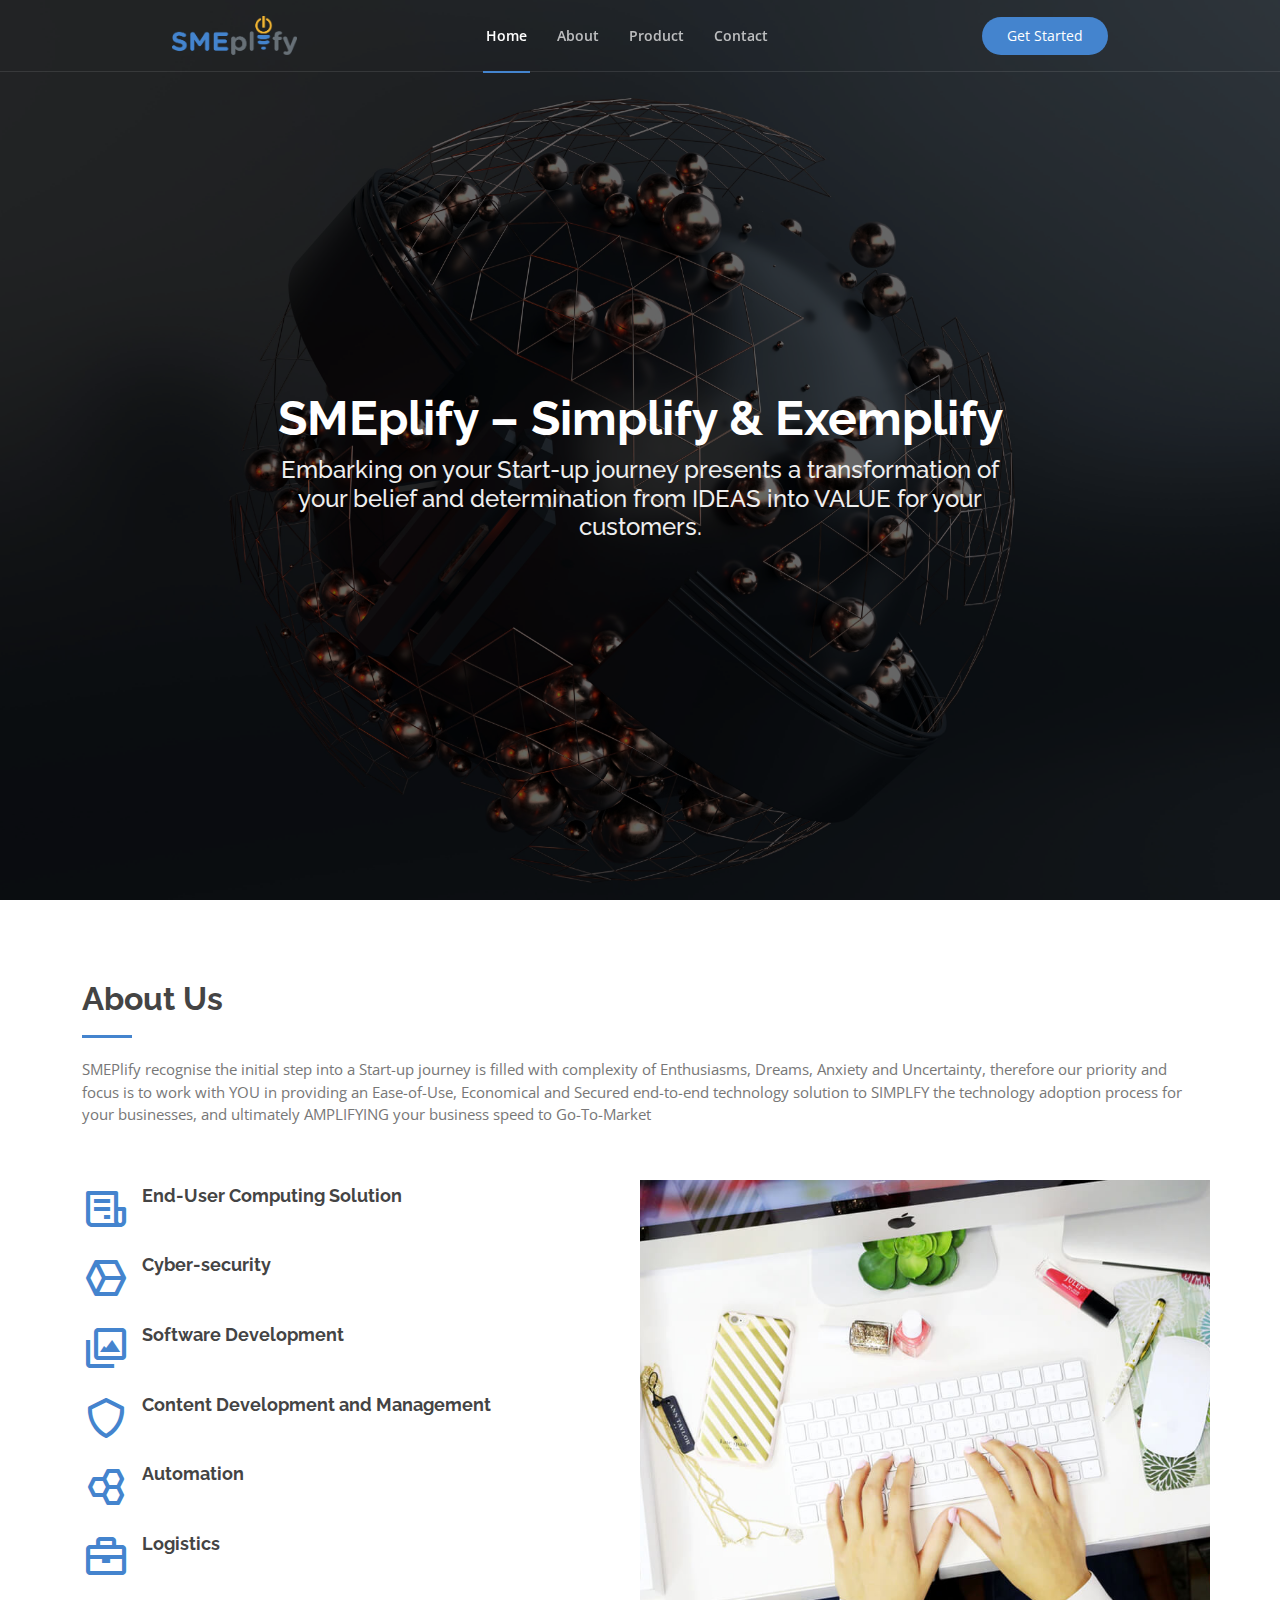
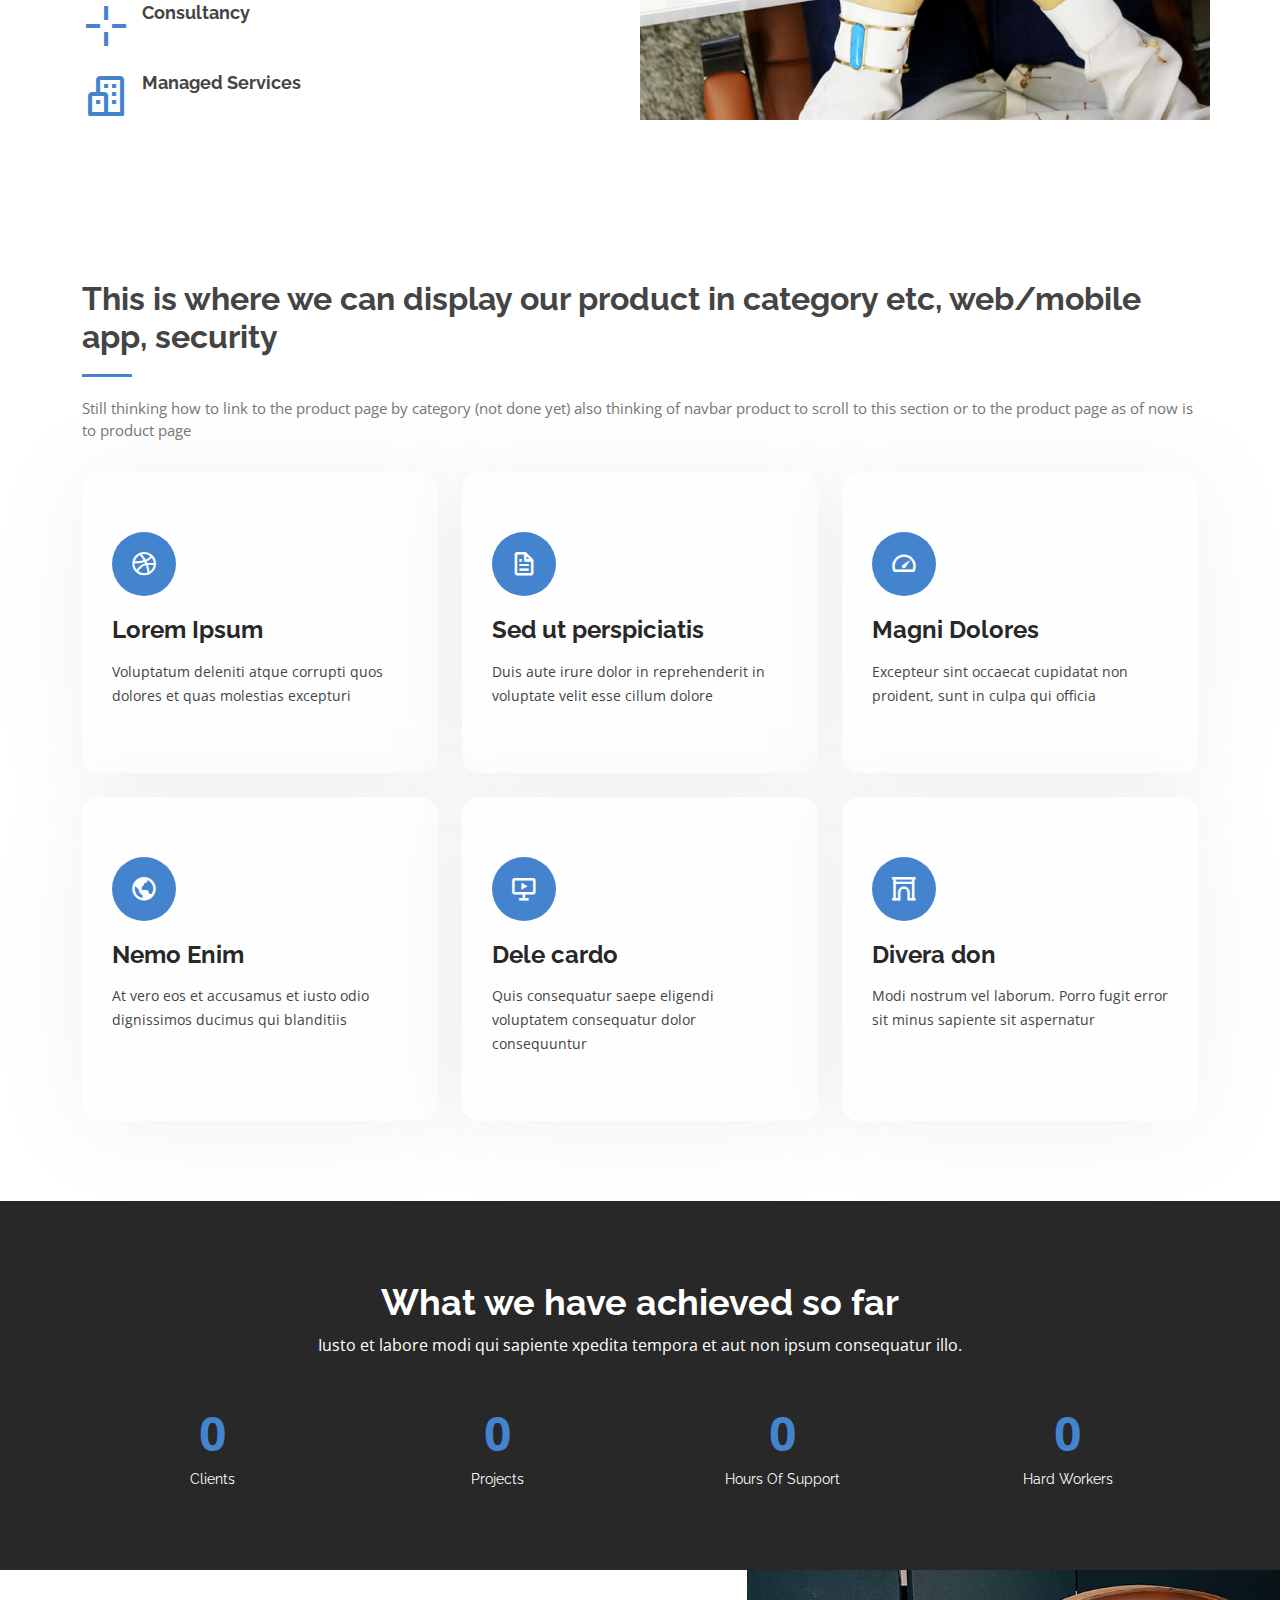
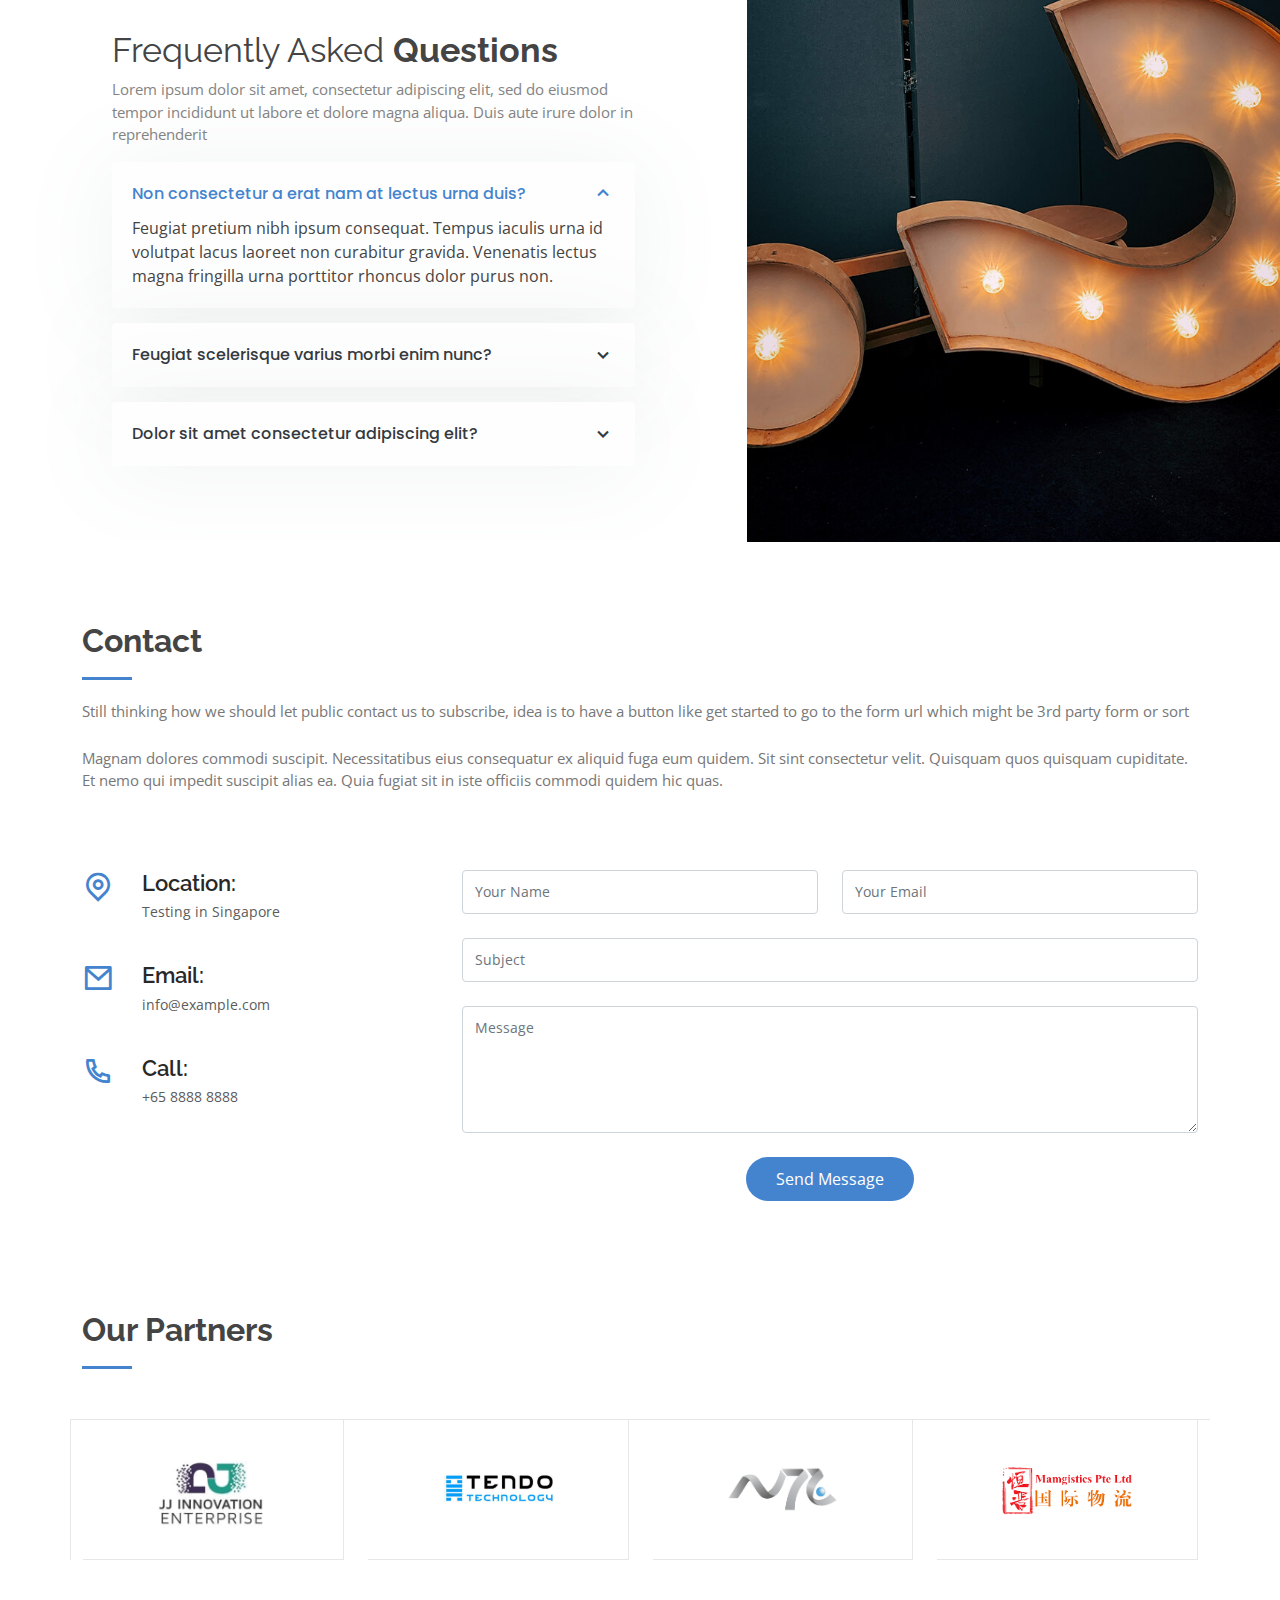
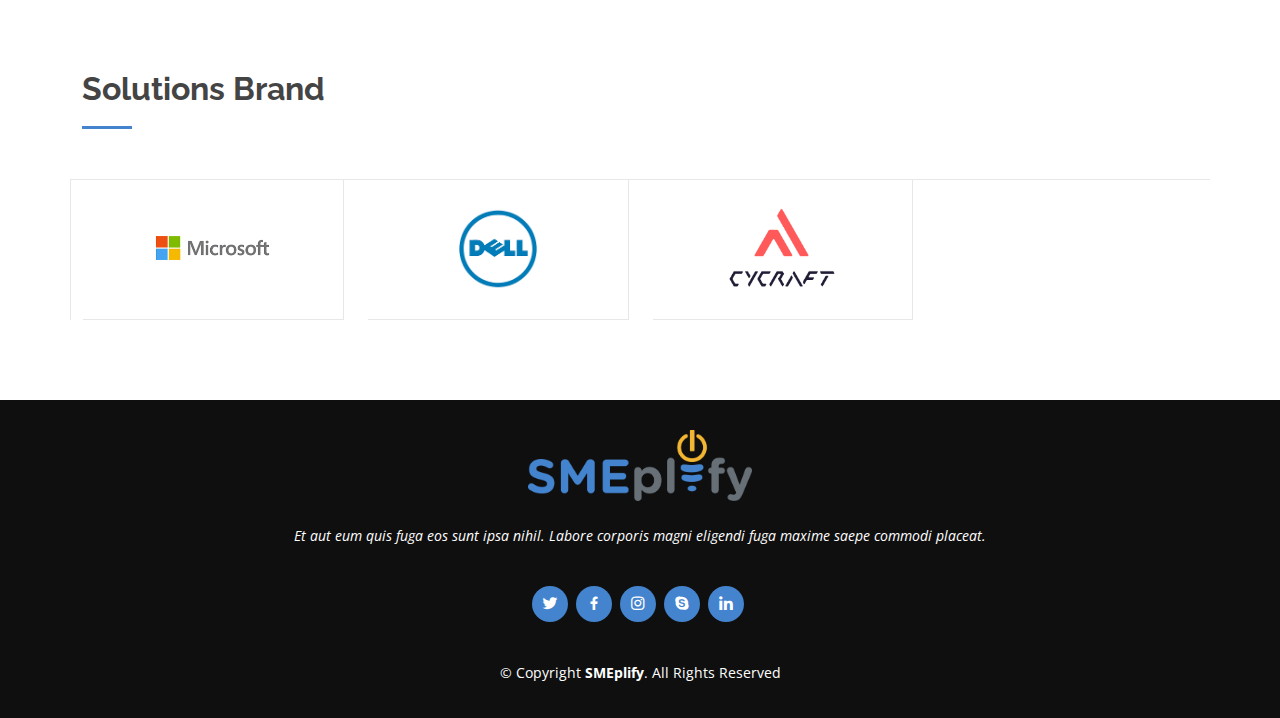
<file: index.html>
<!DOCTYPE html>
<html lang="en">

<head>
  <meta charset="utf-8">
  <meta content="width=device-width, initial-scale=1.0" name="viewport">

  <title>SMEplify</title>
  <meta content="" name="description">
  <meta content="" name="keywords">

  <!-- Favicons -->
  <link href="assets/img/favicon.png" rel="icon">

  <!-- Google Fonts -->
  <link
    href="https://fonts.googleapis.com/css?family=Open+Sans:300,300i,400,400i,600,600i,700,700i|Raleway:300,300i,400,400i,500,500i,600,600i,700,700i|Poppins:300,300i,400,400i,500,500i,600,600i,700,700i"
    rel="stylesheet">

  <!-- Vendor CSS Files -->
  <link href="assets/vendor/bootstrap/css/bootstrap.min.css" rel="stylesheet">
  <link href="assets/vendor/bootstrap-icons/bootstrap-icons.css" rel="stylesheet">
  <link href="assets/vendor/boxicons/css/boxicons.min.css" rel="stylesheet">
  <link href="assets/vendor/remixicon/remixicon.css" rel="stylesheet">
  <link href="assets/vendor/swiper/swiper-bundle.min.css" rel="stylesheet">

  <!-- Template Main CSS File -->
  <link href="assets/css/style.css" rel="stylesheet">
</head>

<body>

  <!-- ======= Header ======= -->
  <header id="header" class="fixed-top ">
    <div class="container-fluid">
      <div class="row justify-content-center">
        <div class="col-xl-9 d-flex align-items-center justify-content-lg-between">
          <a href="index.html" class="logo me-auto me-lg-0"><img src="assets/img/SMEplify_logo_Trans.png" alt=""
              class="img-fluid"></a>

          <nav id="navbar" class="navbar order-last order-lg-0">
            <ul>
              <li><a class="nav-link scrollto active" href="#hero">Home</a></li>
              <li><a class="nav-link scrollto" href="#about">About</a></li>
              <li><a class="nav-link scrollto " href="product.html">Product</a></li>
              <li><a class="nav-link scrollto" href="#contact">Contact</a></li>
            </ul>
            <i class="bi bi-list mobile-nav-toggle"></i>
          </nav><!-- .navbar -->

          <a href="#about" class="get-started-btn scrollto">Get Started</a>
        </div>
      </div>

    </div>
  </header><!-- End Header -->

  <!-- ======= Hero Section ======= -->
  <section id="hero" class="d-flex flex-column justify-content-center">
    <div class="container">
      <div class="row justify-content-center">
        <div class="col-xl-8">
          <h1>SMEplify – Simplify & Exemplify</h1>
          <h2>Embarking on your Start-up journey presents a transformation of your belief and determination from IDEAS
            into VALUE for your customers. </h2>
        </div>
      </div>
    </div>
  </section><!-- End Hero -->

  <main id="main">

    <!-- ======= About Us Section ======= -->
    <section id="about" class="about">
      <div class="container">

        <div class="section-title">
          <h2>About Us</h2>
          <p>SMEPlify recognise the initial step into a Start-up journey is filled with complexity of Enthusiasms,
            Dreams, Anxiety and Uncertainty, therefore our priority and focus is to work with YOU in providing an
            Ease-of-Use, Economical and Secured end-to-end technology solution to SIMPLFY the technology adoption
            process for your businesses, and ultimately AMPLIFYING your business speed to Go-To-Market</p><br>
        </div>
        <!-- ======= Features Section ======= -->
        <div id="features" class="row features">
          <div class="col-lg-6 order-2 order-lg-1">
            <div class="icon-box mt-5 mt-lg-0">
              <i class="bx bx-receipt"></i>
              <h4>End-User Computing Solution</h4>
            </div>
            <div class="icon-box mt-5">
              <i class="bx bx-cube-alt"></i>
              <h4>Cyber-security</h4>
            </div>
            <div class="icon-box mt-5">
              <i class="bx bx-images"></i>
              <h4>Software Development</h4>
            </div>
            <div class="icon-box mt-5">
              <i class="bx bx-shield"></i>
              <h4>Content Development and Management</h4>
            </div>
            <div class="icon-box mt-5">
              <i class="bx bx-hive"></i>
              <h4>Automation</h4>
            </div>
            <div class="icon-box mt-5">
              <i class="bx bx-briefcase"></i>
              <h4>Logistics</h4>
            </div>
            <div class="icon-box mt-5">
              <i class="bx bx-cross"></i>
              <h4>Consultancy</h4>
            </div>
            <div class="icon-box mt-5">
              <i class="bx bx-buildings"></i>
              <h4>Managed Services</h4>
            </div>
          </div>
          <div class="image col-lg-6 order-1 order-lg-2" style='background-image: url("assets/img/features.jpg");'>
          </div>
          <!-- End Features Section -->
        </div>
      </div>
    </section><!-- End About Us Section -->

    <!-- ======= Services Section ======= -->
    <section id="services" class="services">
      <div class="container">

        <div class="section-title">
          <h2>This is where we can display our product in category etc, web/mobile app, security</h2>
          <p>Still thinking how to link to the product page by category (not done yet) also thinking of navbar product
            to scroll to this section or to the product page as of now is to product page</p>
        </div>

        <div class="row">
          <div class="col-lg-4 col-md-6 d-flex align-items-stretch">
            <div class="icon-box">
              <div class="icon"><i class="bx bxl-dribbble"></i></div>
              <h4><a href="product_detail.html">Lorem Ipsum</a></h4>
              <p>Voluptatum deleniti atque corrupti quos dolores et quas molestias excepturi</p>
            </div>
          </div>

          <div class="col-lg-4 col-md-6 d-flex align-items-stretch mt-4 mt-md-0">
            <div class="icon-box">
              <div class="icon"><i class="bx bx-file"></i></div>
              <h4><a href="product_detail.html">Sed ut perspiciatis</a></h4>
              <p>Duis aute irure dolor in reprehenderit in voluptate velit esse cillum dolore</p>
            </div>
          </div>

          <div class="col-lg-4 col-md-6 d-flex align-items-stretch mt-4 mt-lg-0">
            <div class="icon-box">
              <div class="icon"><i class="bx bx-tachometer"></i></div>
              <h4><a href="product_detail.html">Magni Dolores</a></h4>
              <p>Excepteur sint occaecat cupidatat non proident, sunt in culpa qui officia</p>
            </div>
          </div>

          <div class="col-lg-4 col-md-6 d-flex align-items-stretch mt-4">
            <div class="icon-box">
              <div class="icon"><i class="bx bx-world"></i></div>
              <h4><a href="product_detail.html">Nemo Enim</a></h4>
              <p>At vero eos et accusamus et iusto odio dignissimos ducimus qui blanditiis</p>
            </div>
          </div>

          <div class="col-lg-4 col-md-6 d-flex align-items-stretch mt-4">
            <div class="icon-box">
              <div class="icon"><i class="bx bx-slideshow"></i></div>
              <h4><a href="product_detail.html">Dele cardo</a></h4>
              <p>Quis consequatur saepe eligendi voluptatem consequatur dolor consequuntur</p>
            </div>
          </div>

          <div class="col-lg-4 col-md-6 d-flex align-items-stretch mt-4">
            <div class="icon-box">
              <div class="icon"><i class="bx bx-arch"></i></div>
              <h4><a href="product_detail.html">Divera don</a></h4>
              <p>Modi nostrum vel laborum. Porro fugit error sit minus sapiente sit aspernatur</p>
            </div>
          </div>

        </div>

      </div>
    </section><!-- End Services Section -->

    <!-- ======= Counts Section ======= -->
    <section id="counts" class="counts">
      <div class="container">

        <div class="text-center title">
          <h3>What we have achieved so far</h3>
          <p>Iusto et labore modi qui sapiente xpedita tempora et aut non ipsum consequatur illo.</p>
        </div>

        <div class="row counters position-relative">

          <div class="col-lg-3 col-6 text-center">
            <span data-purecounter-start="0" data-purecounter-end="232" data-purecounter-duration="1"
              class="purecounter"></span>
            <p>Clients</p>
          </div>

          <div class="col-lg-3 col-6 text-center">
            <span data-purecounter-start="0" data-purecounter-end="521" data-purecounter-duration="1"
              class="purecounter"></span>
            <p>Projects</p>
          </div>

          <div class="col-lg-3 col-6 text-center">
            <span data-purecounter-start="0" data-purecounter-end="1463" data-purecounter-duration="1"
              class="purecounter"></span>
            <p>Hours Of Support</p>
          </div>

          <div class="col-lg-3 col-6 text-center">
            <span data-purecounter-start="0" data-purecounter-end="15" data-purecounter-duration="1"
              class="purecounter"></span>
            <p>Hard Workers</p>
          </div>

        </div>

      </div>
    </section><!-- End Counts Section -->

    <!-- ======= Faq Section ======= -->
    <section id="faq" class="faq">
      <div class="container-fluid">

        <div class="row">

          <div class="col-lg-7 d-flex flex-column justify-content-center align-items-stretch  order-2 order-lg-1">

            <div class="content">
              <h3>Frequently Asked <strong>Questions</strong></h3>
              <p>
                Lorem ipsum dolor sit amet, consectetur adipiscing elit, sed do eiusmod tempor incididunt ut labore et
                dolore magna aliqua. Duis aute irure dolor in reprehenderit
              </p>
            </div>

            <div class="accordion-list">
              <ul>
                <li>
                  <a data-bs-toggle="collapse" class="collapse" data-bs-target="#accordion-list-1">Non consectetur a
                    erat nam at lectus urna duis? <i class="bx bx-chevron-down icon-show"></i><i
                      class="bx bx-chevron-up icon-close"></i></a>
                  <div id="accordion-list-1" class="collapse show" data-bs-parent=".accordion-list">
                    <p>
                      Feugiat pretium nibh ipsum consequat. Tempus iaculis urna id volutpat lacus laoreet non curabitur
                      gravida. Venenatis lectus magna fringilla urna porttitor rhoncus dolor purus non.
                    </p>
                  </div>
                </li>

                <li>
                  <a data-bs-toggle="collapse" data-bs-target="#accordion-list-2" class="collapsed">Feugiat scelerisque
                    varius morbi enim nunc? <i class="bx bx-chevron-down icon-show"></i><i
                      class="bx bx-chevron-up icon-close"></i></a>
                  <div id="accordion-list-2" class="collapse" data-bs-parent=".accordion-list">
                    <p>
                      Dolor sit amet consectetur adipiscing elit pellentesque habitant morbi. Id interdum velit laoreet
                      id donec ultrices. Fringilla phasellus faucibus scelerisque eleifend donec pretium. Est
                      pellentesque elit ullamcorper dignissim. Mauris ultrices eros in cursus turpis massa tincidunt
                      dui.
                    </p>
                  </div>
                </li>

                <li>
                  <a data-bs-toggle="collapse" data-bs-target="#accordion-list-3" class="collapsed">Dolor sit amet
                    consectetur adipiscing elit? <i class="bx bx-chevron-down icon-show"></i><i
                      class="bx bx-chevron-up icon-close"></i></a>
                  <div id="accordion-list-3" class="collapse" data-bs-parent=".accordion-list">
                    <p>
                      Eleifend mi in nulla posuere sollicitudin aliquam ultrices sagittis orci. Faucibus pulvinar
                      elementum integer enim. Sem nulla pharetra diam sit amet nisl suscipit. Rutrum tellus pellentesque
                      eu tincidunt. Lectus urna duis convallis convallis tellus. Urna molestie at elementum eu facilisis
                      sed odio morbi quis
                    </p>
                  </div>
                </li>

              </ul>
            </div>

          </div>

          <div class="col-lg-5 align-items-stretch order-1 order-lg-2 img"
            style='background-image: url("assets/img/faq.jpg");'>&nbsp;</div>
        </div>

      </div>
    </section><!-- End Faq Section -->

    <!-- ======= Contact Section ======= -->
    <section id="contact" class="contact">
      <div class="container">

        <div class="section-title">
          <h2>Contact</h2>
          <p>Still thinking how we should let public contact us to subscribe, idea is to have a button like get started
            to go to the form url which might be 3rd party form or sort</p><br>
          <p>Magnam dolores commodi suscipit. Necessitatibus eius consequatur ex aliquid fuga eum quidem. Sit sint
            consectetur velit. Quisquam quos quisquam cupiditate. Et nemo qui impedit suscipit alias ea. Quia fugiat sit
            in iste officiis commodi quidem hic quas.</p>
        </div>
      </div>

      <div class="container">

        <div class="row mt-5">

          <div class="col-lg-4">
            <div class="info">
              <div class="address">
                <i class="ri-map-pin-line"></i>
                <h4>Location:</h4>
                <p>Testing in Singapore</p>
              </div>

              <div class="email">
                <i class="ri-mail-line"></i>
                <h4>Email:</h4>
                <p>info@example.com</p>
              </div>

              <div class="phone">
                <i class="ri-phone-line"></i>
                <h4>Call:</h4>
                <p>+65 8888 8888</p>
              </div>

            </div>

          </div>

          <div class="col-lg-8 mt-5 mt-lg-0">

            <form action="forms/contact.php" method="post" role="form" class="php-email-form">
              <div class="row">
                <div class="col-md-6 form-group">
                  <input type="text" name="name" class="form-control" id="name" placeholder="Your Name" required>
                </div>
                <div class="col-md-6 form-group mt-3 mt-md-0">
                  <input type="email" class="form-control" name="email" id="email" placeholder="Your Email" required>
                </div>
              </div>
              <div class="form-group mt-3">
                <input type="text" class="form-control" name="subject" id="subject" placeholder="Subject" required>
              </div>
              <div class="form-group mt-3">
                <textarea class="form-control" name="message" rows="5" placeholder="Message" required></textarea>
              </div>
              <div class="my-3">
                <div class="loading">Loading</div>
                <div class="error-message"></div>
                <div class="sent-message">Your message has been sent. Thank you!</div>
              </div>
              <div class="text-center"><button type="submit">Send Message</button></div>
            </form>

          </div>

        </div>

      </div>
    </section><!-- End Contact Section -->

    <!-- ======= Clients Section ======= -->
    <section id="clients" class="clients">
      <div class="container">
        <div class="section-title">
          <h2> Our Partners</h2>
        </div>
        <div class="row no-gutters clients-wrap clearfix wow fadeInUp">

          <div class="col-lg-3 col-md-4 col-xs-6">
            <div class="client-logo">
              <img src="assets/img/clients/client-1.png" class="img-fluid" alt="">
            </div>
          </div>

          <div class="col-lg-3 col-md-4 col-xs-6">
            <div class="client-logo">
              <img src="assets/img/clients/client-2.png" class="img-fluid" alt="">
            </div>
          </div>

          <div class="col-lg-3 col-md-4 col-xs-6">
            <div class="client-logo">
              <img src="assets/img/clients/client-3.png" class="img-fluid" alt="">
            </div>
          </div>

          <div class="col-lg-3 col-md-4 col-xs-6">
            <div class="client-logo">
              <img src="assets/img/clients/client-5.png" class="img-fluid" alt="">
            </div>
          </div>

        </div>

      </div>
    </section><!-- End Clients Section -->

    <!-- ======= Clients Section ======= -->
    <section id="clients" class="clients">
      <div class="container">
        <div class="section-title">
          <h2>Solutions Brand</h2>
        </div>
        <div class="row no-gutters clients-wrap clearfix wow fadeInUp">

          <div class="col-lg-3 col-md-4 col-xs-6">
            <div class="client-logo">
              <img src="assets/img/clients/client-6.png" class="img-fluid" alt="">
            </div>
          </div>

          <div class="col-lg-3 col-md-4 col-xs-6">
            <div class="client-logo">
              <img src="assets/img/clients/client-7.png" class="img-fluid" alt="">
            </div>
          </div>

          <div class="col-lg-3 col-md-4 col-xs-6">
            <div class="client-logo">
              <img src="assets/img/clients/client-4.png" class="img-fluid" alt="">
            </div>
          </div>

        </div>

      </div>
    </section><!-- End Clients Section -->

  </main><!-- End #main -->

  <!-- ======= Footer ======= -->
  <footer id="footer">
    <div class="container">
      <div class="mb-4">
        <a href="index.html"><img src="assets/img/SMEplify_logo_Trans.png" alt="" class="img-fluid footer-logo"></a>
      </div>
      <p>Et aut eum quis fuga eos sunt ipsa nihil. Labore corporis magni eligendi fuga maxime saepe commodi placeat.</p>
      <div class="social-links">
        <a href="#" class="twitter"><i class="bx bxl-twitter"></i></a>
        <a href="#" class="facebook"><i class="bx bxl-facebook"></i></a>
        <a href="#" class="instagram"><i class="bx bxl-instagram"></i></a>
        <a href="#" class="google-plus"><i class="bx bxl-skype"></i></a>
        <a href="#" class="linkedin"><i class="bx bxl-linkedin"></i></a>
      </div>
      <div class="copyright">
        &copy; Copyright <strong><span>SMEplify</span></strong>. All Rights Reserved
      </div>
      <div class="credits">
      </div>
    </div>
  </footer><!-- End Footer -->

  <div id="preloader"></div>
  <a href="#" class="back-to-top d-flex align-items-center justify-content-center"><i
      class="bi bi-arrow-up-short"></i></a>

  <!-- Vendor JS Files -->
  <script src="assets/vendor/purecounter/purecounter_vanilla.js"></script>
  <script src="assets/vendor/bootstrap/js/bootstrap.bundle.min.js"></script>
  <script src="assets/vendor/glightbox/js/glightbox.min.js"></script>
  <script src="assets/vendor/isotope-layout/isotope.pkgd.min.js"></script>
  <script src="assets/vendor/swiper/swiper-bundle.min.js"></script>
  <script src="assets/vendor/php-email-form/validate.js"></script>

  <!-- Template Main JS File -->
  <script src="assets/js/main.js"></script>
</body>

</html>
</file>
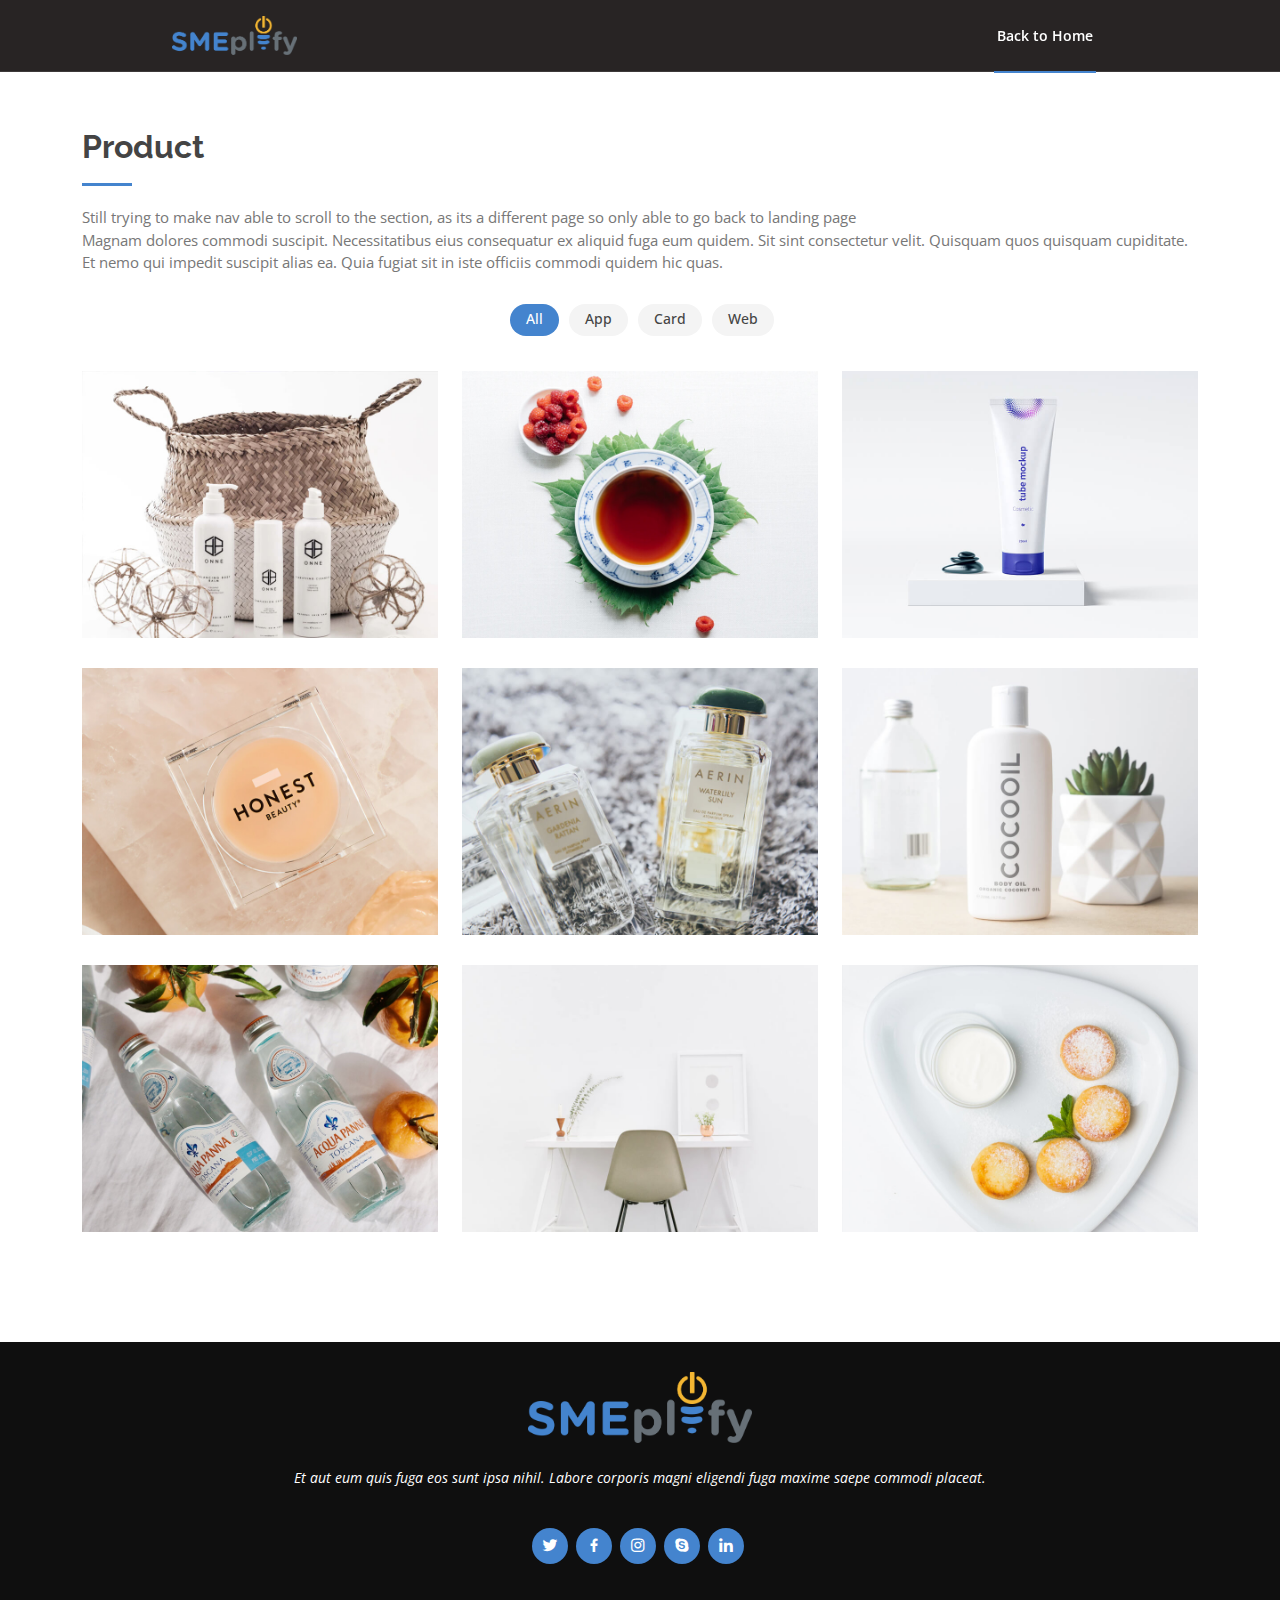
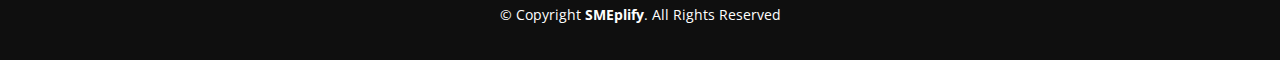
<file: product.html>
<!DOCTYPE html>
<html lang="en">

<head>
    <meta charset="utf-8">
    <meta content="width=device-width, initial-scale=1.0" name="viewport">

    <title>SMEplify</title>
    <meta content="" name="description">
    <meta content="" name="keywords">

    <!-- Favicons -->
    <link href="assets/img/favicon.png" rel="icon">

    <!-- Google Fonts -->
    <link
        href="https://fonts.googleapis.com/css?family=Open+Sans:300,300i,400,400i,600,600i,700,700i|Raleway:300,300i,400,400i,500,500i,600,600i,700,700i|Poppins:300,300i,400,400i,500,500i,600,600i,700,700i"
        rel="stylesheet">

    <!-- Vendor CSS Files -->
    <link href="assets/vendor/bootstrap/css/bootstrap.min.css" rel="stylesheet">
    <link href="assets/vendor/bootstrap-icons/bootstrap-icons.css" rel="stylesheet">
    <link href="assets/vendor/boxicons/css/boxicons.min.css" rel="stylesheet">
    <link href="assets/vendor/remixicon/remixicon.css" rel="stylesheet">
    <link href="assets/vendor/swiper/swiper-bundle.min.css" rel="stylesheet">

    <!-- Template Main CSS File -->
    <link href="assets/css/product.css" rel="stylesheet">
</head>

<body>

    <!-- ======= Header ======= -->
    <header id="header" class="fixed-top ">
        <div class="container-fluid">
            <div class="row justify-content-center">
                <div class="col-xl-9 d-flex align-items-center justify-content-lg-between">
                    <a href="index.html" class="logo me-auto me-lg-0"><img src="assets/img/SMEplify_logo_Trans.png"
                            alt="" class="img-fluid"></a>

                    <nav id="navbar" class="navbar order-last order-lg-0">
                        <ul>
                            <li><a class="nav-link scrollto active" href="index.html">Back to Home</a></li>
                        </ul>
                        <i class="bi bi-list mobile-nav-toggle"></i>
                    </nav><!-- .navbar -->
                </div>
            </div>

        </div>
    </header><!-- End Header -->


    <main id="main" class="mt-5">

        <!-- ======= Portfolio Section ======= -->
        <section id="portfolio" class="portfolio">
            <div class="container">

                <div class="section-title ">
                    <h2>Product</h2>
                    <p>Still trying to make nav able to scroll to the section, as its a different page so only able to go back to landing page</p>
                    <p>Magnam dolores commodi suscipit. Necessitatibus eius consequatur ex aliquid fuga eum quidem. Sit
                        sint consectetur velit. Quisquam quos quisquam cupiditate. Et nemo qui impedit suscipit alias
                        ea. Quia fugiat sit in iste officiis commodi quidem hic quas.</p>
                </div>

                <div class="row">
                    <div class="col-lg-12 d-flex justify-content-center">
                        <ul id="portfolio-flters">
                            <li data-filter="*" class="filter-active">All</li>
                            <li data-filter=".filter-app">App</li>
                            <li data-filter=".filter-card">Card</li>
                            <li data-filter=".filter-web">Web</li>
                        </ul>
                    </div>
                </div>

                <div class="row portfolio-container">

                    <div class="col-lg-4 col-md-6 portfolio-item filter-app">
                        <img src="assets/img/portfolio/portfolio-1.jpg" class="img-fluid" alt="">
                        <div class="portfolio-info">
                            <h4>App 1</h4>
                            <p>App</p>
                        </div>
                    </div>

                    <div class="col-lg-4 col-md-6 portfolio-item filter-web">
                        <img src="assets/img/portfolio/portfolio-2.jpg" class="img-fluid" alt="">
                        <div class="portfolio-info">
                            <h4>Web 3</h4>
                            <p>Web</p>
                        </div>
                    </div>

                    <div class="col-lg-4 col-md-6 portfolio-item filter-app">
                        <img src="assets/img/portfolio/portfolio-3.jpg" class="img-fluid" alt="">
                        <div class="portfolio-info">
                            <h4>App 2</h4>
                            <p>App</p>
                        </div>
                    </div>

                    <div class="col-lg-4 col-md-6 portfolio-item filter-card">
                        <img src="assets/img/portfolio/portfolio-4.jpg" class="img-fluid" alt="">
                        <div class="portfolio-info">
                            <h4>Card 2</h4>
                            <p>Card</p>
                        </div>
                    </div>

                    <div class="col-lg-4 col-md-6 portfolio-item filter-web">
                        <img src="assets/img/portfolio/portfolio-5.jpg" class="img-fluid" alt="">
                        <div class="portfolio-info">
                            <h4>Web 2</h4>
                            <p>Web</p>
                        </div>
                    </div>

                    <div class="col-lg-4 col-md-6 portfolio-item filter-app">
                        <img src="assets/img/portfolio/portfolio-6.jpg" class="img-fluid" alt="">
                        <div class="portfolio-info">
                            <h4>App 3</h4>
                            <p>App</p>
                        </div>
                    </div>

                    <div class="col-lg-4 col-md-6 portfolio-item filter-card">
                        <img src="assets/img/portfolio/portfolio-7.jpg" class="img-fluid" alt="">
                        <div class="portfolio-info">
                            <h4>Card 1</h4>
                            <p>Card</p>
                        </div>
                    </div>

                    <div class="col-lg-4 col-md-6 portfolio-item filter-card">
                        <img src="assets/img/portfolio/portfolio-8.jpg" class="img-fluid" alt="">
                        <div class="portfolio-info">
                            <h4>Card 3</h4>
                            <p>Card</p>
                        </div>
                    </div>

                    <div class="col-lg-4 col-md-6 portfolio-item filter-web">
                        <img src="assets/img/portfolio/portfolio-9.jpg" class="img-fluid" alt="">
                        <div class="portfolio-info">
                            <h4>Web 3</h4>
                            <p>Web</p>
                        </div>
                    </div>
                </div>
            </div>
        </section><!-- End Portfolio Section -->

    </main><!-- End #main -->

    <!-- ======= Footer ======= -->
    <footer id="footer">
        <div class="container">
            <div class="mb-4">
                <a href="index.html"><img src="assets/img/SMEplify_logo_Trans.png" alt=""
                        class="img-fluid footer-logo"></a>
            </div>
            <p>Et aut eum quis fuga eos sunt ipsa nihil. Labore corporis magni eligendi fuga maxime saepe commodi
                placeat.</p>
            <div class="social-links">
                <a href="#" class="twitter"><i class="bx bxl-twitter"></i></a>
                <a href="#" class="facebook"><i class="bx bxl-facebook"></i></a>
                <a href="#" class="instagram"><i class="bx bxl-instagram"></i></a>
                <a href="#" class="google-plus"><i class="bx bxl-skype"></i></a>
                <a href="#" class="linkedin"><i class="bx bxl-linkedin"></i></a>
            </div>
            <div class="copyright">
                &copy; Copyright <strong><span>SMEplify</span></strong>. All Rights Reserved
            </div>
            <div class="credits">
            </div>
        </div>
    </footer><!-- End Footer -->

    <div id="preloader"></div>
    <a href="#" class="back-to-top d-flex align-items-center justify-content-center"><i
            class="bi bi-arrow-up-short"></i></a>

    <!-- Vendor JS Files -->
    <script src="assets/vendor/purecounter/purecounter_vanilla.js"></script>
    <script src="assets/vendor/bootstrap/js/bootstrap.bundle.min.js"></script>
    <script src="assets/vendor/glightbox/js/glightbox.min.js"></script>
    <script src="assets/vendor/isotope-layout/isotope.pkgd.min.js"></script>
    <script src="assets/vendor/swiper/swiper-bundle.min.js"></script>
    <script src="assets/vendor/php-email-form/validate.js"></script>

    <!-- Template Main JS File -->
    <script src="assets/js/main.js"></script>

</body>

</html>
</file>
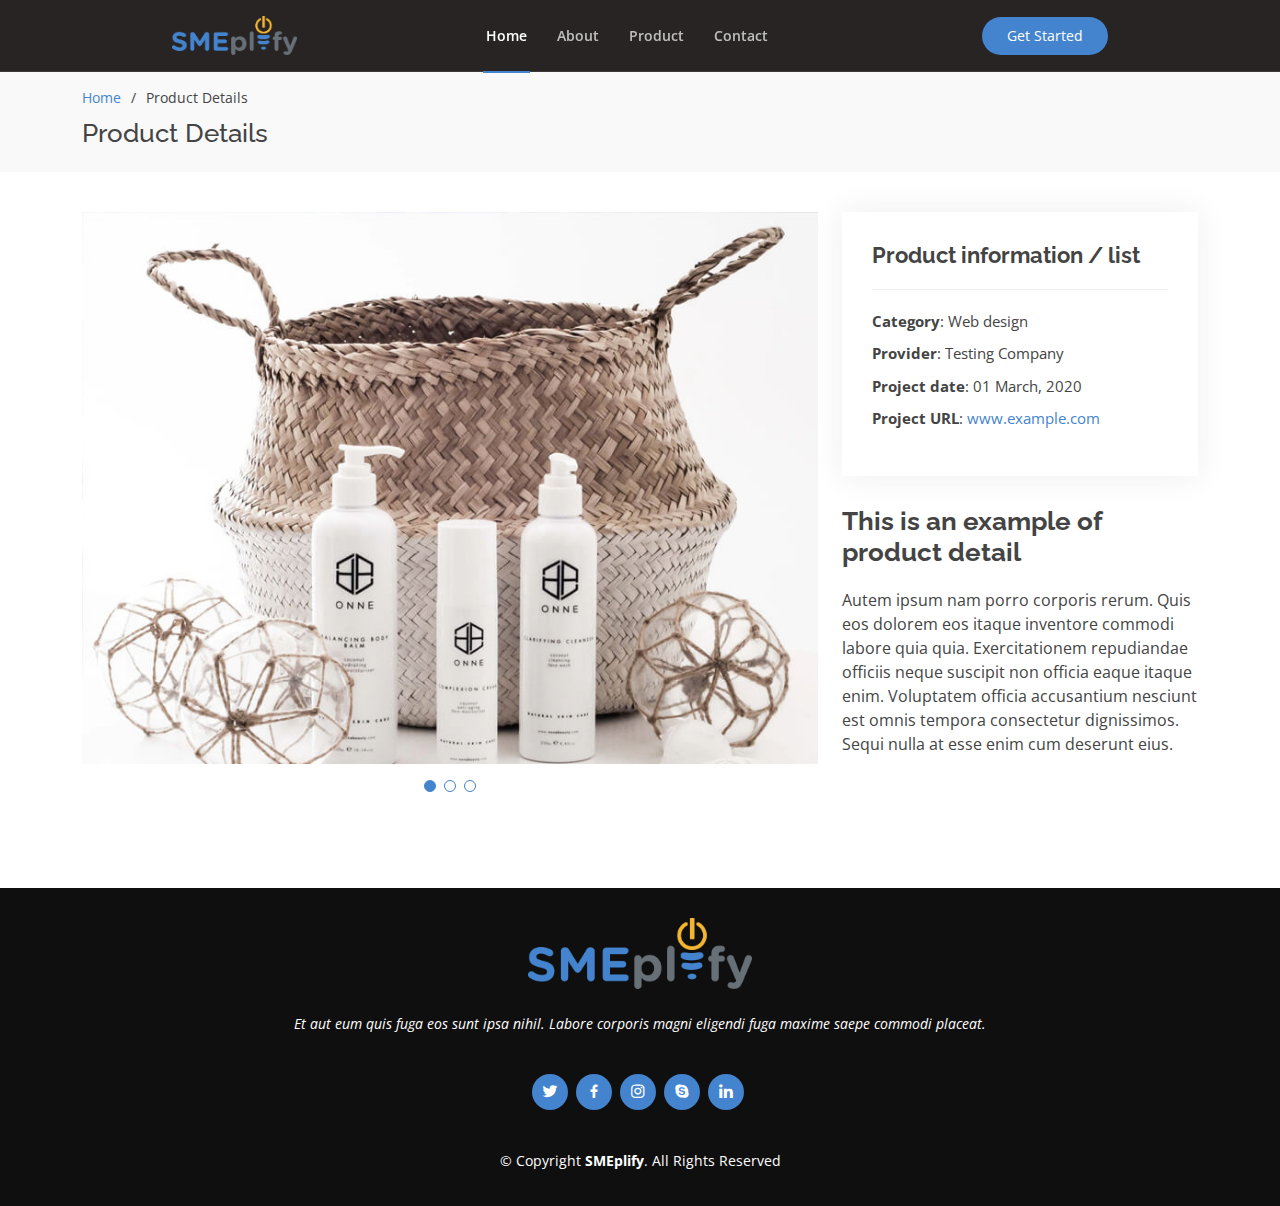
<file: product_detail.html>
<!DOCTYPE html>
<html lang="en">

<head>
  <meta charset="utf-8">
  <meta content="width=device-width, initial-scale=1.0" name="viewport">

  <title>SMEplify</title>
  <meta content="" name="description">
  <meta content="" name="keywords">

  <!-- Favicons -->
  <link href="assets/img/favicon.png" rel="icon">

  <!-- Google Fonts -->
  <link
    href="https://fonts.googleapis.com/css?family=Open+Sans:300,300i,400,400i,600,600i,700,700i|Raleway:300,300i,400,400i,500,500i,600,600i,700,700i|Poppins:300,300i,400,400i,500,500i,600,600i,700,700i"
    rel="stylesheet">

  <!-- Vendor CSS Files -->
  <link href="assets/vendor/bootstrap/css/bootstrap.min.css" rel="stylesheet">
  <link href="assets/vendor/bootstrap-icons/bootstrap-icons.css" rel="stylesheet">
  <link href="assets/vendor/boxicons/css/boxicons.min.css" rel="stylesheet">
  <link href="assets/vendor/remixicon/remixicon.css" rel="stylesheet">
  <link href="assets/vendor/swiper/swiper-bundle.min.css" rel="stylesheet">

  <!-- Template Main CSS File -->
  <link href="assets/css/product.css" rel="stylesheet">
</head>

<body>

  <!-- ======= Header ======= -->
  <header id="header" class="fixed-top ">
    <div class="container-fluid">
      <div class="row justify-content-center">
        <div class="col-xl-9 d-flex align-items-center justify-content-lg-between">
          <a href="index.html" class="logo me-auto me-lg-0"><img src="assets/img/SMEplify_logo_Trans.png" alt=""
              class="img-fluid"></a>

          <nav id="navbar" class="navbar order-last order-lg-0">
            <ul>
              <li><a class="nav-link scrollto active" href="#hero">Home</a></li>
              <li><a class="nav-link scrollto" href="#about">About</a></li>
              <li><a class="nav-link scrollto " href="product.html">Product</a></li>
              <li><a class="nav-link scrollto" href="#contact">Contact</a></li>
            </ul>
            <i class="bi bi-list mobile-nav-toggle"></i>
          </nav><!-- .navbar -->

          <a href="#about" class="get-started-btn scrollto">Get Started</a>
        </div>
      </div>

    </div>
  </header><!-- End Header -->

  <main id="main">
    <!-- ======= Breadcrumbs ======= -->
    <section id="breadcrumbs" class="breadcrumbs">
      <div class="container">

        <ol>
          <li><a href="index.html">Home</a></li>
          <li>Product Details</li>
        </ol>
        <h2>Product Details</h2>

      </div>
    </section><!-- End Breadcrumbs -->

    <!-- ======= Product Details Section ======= -->
    <section id="portfolio-details" class="portfolio-details">
      <div class="container">

        <div class="row gy-4">

          <div class="col-lg-8">
            <div class="portfolio-details-slider swiper">
              <div class="swiper-wrapper align-items-center">

                <div class="swiper-slide">
                  <img src="assets/img/portfolio/portfolio-1.jpg" alt="">
                </div>

                <div class="swiper-slide">
                  <img src="assets/img/portfolio/portfolio-2.jpg" alt="">
                </div>

                <div class="swiper-slide">
                  <img src="assets/img/portfolio/portfolio-3.jpg" alt="">
                </div>

              </div>
              <div class="swiper-pagination"></div>
            </div>
          </div>

          <div class="col-lg-4">
            <div class="portfolio-info">
              <h3>Product information / list</h3>
              <ul>
                <li><strong>Category</strong>: Web design</li>
                <li><strong>Provider</strong>: Testing Company</li>
                <li><strong>Project date</strong>: 01 March, 2020</li>
                <li><strong>Project URL</strong>: <a href="#">www.example.com</a></li>
              </ul>
            </div>
            <div class="portfolio-description">
              <h2>This is an example of product detail</h2>
              <p>
                Autem ipsum nam porro corporis rerum. Quis eos dolorem eos itaque inventore commodi labore quia quia.
                Exercitationem repudiandae officiis neque suscipit non officia eaque itaque enim. Voluptatem officia
                accusantium nesciunt est omnis tempora consectetur dignissimos. Sequi nulla at esse enim cum deserunt
                eius.
              </p>
            </div>
          </div>
        </div>
      </div>
    </section>
  </main><!-- End #main -->

  <!-- ======= Footer ======= -->
  <footer id="footer">
    <div class="container">
      <div class="mb-4">
        <a href="index.html"><img src="assets/img/SMEplify_logo_Trans.png" alt="" class="img-fluid footer-logo"></a>
      </div>
      <p>Et aut eum quis fuga eos sunt ipsa nihil. Labore corporis magni eligendi fuga maxime saepe commodi placeat.</p>
      <div class="social-links">
        <a href="#" class="twitter"><i class="bx bxl-twitter"></i></a>
        <a href="#" class="facebook"><i class="bx bxl-facebook"></i></a>
        <a href="#" class="instagram"><i class="bx bxl-instagram"></i></a>
        <a href="#" class="google-plus"><i class="bx bxl-skype"></i></a>
        <a href="#" class="linkedin"><i class="bx bxl-linkedin"></i></a>
      </div>
      <div class="copyright">
        &copy; Copyright <strong><span>SMEplify</span></strong>. All Rights Reserved
      </div>
      <div class="credits">
      </div>
    </div>
  </footer><!-- End Footer -->

  <div id="preloader"></div>
  <a href="#" class="back-to-top d-flex align-items-center justify-content-center"><i
      class="bi bi-arrow-up-short"></i></a>

  <!-- Vendor JS Files -->
  <script src="assets/vendor/purecounter/purecounter_vanilla.js"></script>
  <script src="assets/vendor/bootstrap/js/bootstrap.bundle.min.js"></script>
  <script src="assets/vendor/glightbox/js/glightbox.min.js"></script>
  <script src="assets/vendor/isotope-layout/isotope.pkgd.min.js"></script>
  <script src="assets/vendor/swiper/swiper-bundle.min.js"></script>
  <script src="assets/vendor/php-email-form/validate.js"></script>

  <!-- Template Main JS File -->
  <script src="assets/js/main.js"></script>
</body>

</html>
</file>
<file: assets/css/style.css>
/*--------------------------------------------------------------
# General
--------------------------------------------------------------*/
body {
  font-family: "Open Sans", sans-serif;
  color: #444444;
  background-color: white
}

a {
  color: #4484ce;
  text-decoration: none;
}

a:hover {
  color: #5394e0;
  text-decoration: none;
}

h1,
h2,
h3,
h4,
h5,
h6 {
  font-family: "Raleway", sans-serif;
}

/*--------------------------------------------------------------
# Preloader
--------------------------------------------------------------*/
#preloader {
  position: fixed;
  top: 0;
  left: 0;
  right: 0;
  bottom: 0;
  z-index: 9999;
  overflow: hidden;
  background: #fff;
}

#preloader:before {
  content: "";
  position: fixed;
  top: calc(50% - 30px);
  left: calc(50% - 30px);
  border: 6px solid #4484ce;
  border-top-color: #fff;
  border-bottom-color: #fff;
  border-radius: 50%;
  width: 60px;
  height: 60px;
  -webkit-animation: animate-preloader 1s linear infinite;
  animation: animate-preloader 1s linear infinite;
}

@-webkit-keyframes animate-preloader {
  0% {
    transform: rotate(0deg);
  }

  100% {
    transform: rotate(360deg);
  }
}

@keyframes animate-preloader {
  0% {
    transform: rotate(0deg);
  }

  100% {
    transform: rotate(360deg);
  }
}

/*--------------------------------------------------------------
# Back to top button
--------------------------------------------------------------*/
.back-to-top {
  position: fixed;
  visibility: hidden;
  opacity: 0;
  right: 15px;
  bottom: 15px;
  z-index: 996;
  background: #4484ce;
  width: 40px;
  height: 40px;
  border-radius: 50px;
  transition: all 0.4s;
}

.back-to-top i {
  font-size: 28px;
  color: #fff;
  line-height: 0;
}

.back-to-top:hover {
  background: #5394e0;
  color: #fff;
}

.back-to-top.active {
  visibility: visible;
  opacity: 1;
}

/*--------------------------------------------------------------
# Header
--------------------------------------------------------------*/
#header {
  transition: all 0.5s;
  z-index: 997;
  border-bottom: 1px solid rgba(255, 255, 255, 0.1);
}

#header.header-scrolled,
#header.header-inner-pages {
  background: rgba(40, 40, 40, 0.9);
}

#header .logo {
  font-size: 28px;
  margin: 0;
  padding: 0;
  line-height: 1;
  font-weight: 700;
  letter-spacing: 0.5px;
}

#header .logo a {
  color: #fff;
}

#header .logo img {
  max-height: 40px;
}

@media (max-width: 992px) {
  #header {
    border: 0;
    padding: 15px 0;
  }
}

/* Get Startet Button */
.get-started-btn {
  margin-left: 25px;
  background: #4484ce;
  color: #fff;
  border-radius: 50px;
  padding: 8px 25px 9px 25px;
  white-space: nowrap;
  transition: 0.3s;
  font-size: 14px;
  display: inline-block;
}

.get-started-btn:hover {
  background: #5394e0;
  color: #fff;
}

@media (max-width: 992px) {
  .get-started-btn {
    margin: 0 15px 0 0;
    padding: 6px 18px;
  }
}

/*--------------------------------------------------------------
# Navigation Menu
--------------------------------------------------------------*/
/**
* Desktop Navigation 
*/
.navbar {
  padding: 0;
}

.navbar ul {
  margin: 0;
  padding: 0;
  display: flex;
  list-style: none;
  align-items: center;
}

.navbar li {
  position: relative;
}

.navbar>ul>li {
  position: relative;
  white-space: nowrap;
  margin: 0 12px;
}

.navbar a,
.navbar a:focus {
  display: flex;
  align-items: center;
  justify-content: space-between;
  padding: 25px 3px;
  font-size: 14px;
  font-weight: 600;
  color: rgba(255, 255, 255, 0.7);
  white-space: nowrap;
  transition: 0.3s;
  position: relative;
}

.navbar a i,
.navbar a:focus i {
  font-size: 12px;
  line-height: 0;
  margin-left: 5px;
}

.navbar>ul>li>a:before {
  content: "";
  position: absolute;
  width: 100%;
  height: 2px;
  bottom: -2px;
  left: 0;
  background-color: #4484ce;
  visibility: hidden;
  width: 0px;
  transition: all 0.3s ease-in-out 0s;
}

.navbar a:hover:before,
.navbar li:hover>a:before,
.navbar .active:before {
  visibility: visible;
  width: 100%;
}

.navbar a:hover,
.navbar .active,
.navbar .active:focus,
.navbar li:hover>a {
  color: #fff;
}

.navbar .dropdown ul {
  display: block;
  position: absolute;
  left: 0;
  top: calc(100% + 30px);
  margin: 0;
  padding: 10px 0;
  z-index: 99;
  opacity: 0;
  visibility: hidden;
  background: #fff;
  box-shadow: 0px 0px 30px rgba(127, 137, 161, 0.25);
  transition: 0.3s;
  border-top: 2px solid #4484ce;
}

.navbar .dropdown ul li {
  min-width: 200px;
}

.navbar .dropdown ul a {
  padding: 10px 20px;
  font-size: 14px;
  text-transform: none;
  font-weight: 500;
  color: #282828;
}

.navbar .dropdown ul a i {
  font-size: 12px;
}

.navbar .dropdown ul a:hover,
.navbar .dropdown ul .active:hover,
.navbar .dropdown ul li:hover>a {
  color: #4484ce;
}

.navbar .dropdown:hover>ul {
  opacity: 1;
  top: 100%;
  visibility: visible;
}

.navbar .dropdown .dropdown ul {
  top: 0;
  left: calc(100% - 30px);
  visibility: hidden;
}

.navbar .dropdown .dropdown:hover>ul {
  opacity: 1;
  top: 0;
  left: 100%;
  visibility: visible;
}

@media (max-width: 1366px) {
  .navbar .dropdown .dropdown ul {
    left: -90%;
  }

  .navbar .dropdown .dropdown:hover>ul {
    left: -100%;
  }
}

/**
* Mobile Navigation 
*/
.mobile-nav-toggle {
  color: #fff;
  font-size: 28px;
  cursor: pointer;
  display: none;
  line-height: 0;
  transition: 0.5s;
}

@media (max-width: 991px) {
  .mobile-nav-toggle {
    display: block;
  }

  .navbar ul {
    display: none;
  }
}

.navbar-mobile {
  position: fixed;
  overflow: hidden;
  top: 0;
  right: 0;
  left: 0;
  bottom: 0;
  background: rgba(15, 15, 15, 0.9);
  transition: 0.3s;
  z-index: 999;
}

.navbar-mobile .mobile-nav-toggle {
  position: absolute;
  top: 15px;
  right: 15px;
}

.navbar-mobile ul {
  display: block;
  position: absolute;
  top: 55px;
  right: 15px;
  bottom: 15px;
  left: 15px;
  padding: 10px 0;
  background-color: #fff;
  overflow-y: auto;
  transition: 0.3s;
}

.navbar-mobile a,
.navbar-mobile a:focus {
  padding: 10px 20px;
  font-size: 15px;
  color: #282828;
}

.navbar-mobile a:hover:before,
.navbar-mobile li:hover>a:before,
.navbar-mobile .active:before {
  visibility: hidden;
}

.navbar-mobile a:hover,
.navbar-mobile .active,
.navbar-mobile li:hover>a {
  color: #4484ce;
}

.navbar-mobile .getstarted,
.navbar-mobile .getstarted:focus {
  margin: 15px;
}

.navbar-mobile .dropdown ul {
  position: static;
  display: none;
  margin: 10px 20px;
  padding: 10px 0;
  z-index: 99;
  opacity: 1;
  visibility: visible;
  background: #fff;
  box-shadow: 0px 0px 30px rgba(127, 137, 161, 0.25);
}

.navbar-mobile .dropdown ul li {
  min-width: 200px;
}

.navbar-mobile .dropdown ul a {
  padding: 10px 20px;
}

.navbar-mobile .dropdown ul a i {
  font-size: 12px;
}

.navbar-mobile .dropdown ul a:hover,
.navbar-mobile .dropdown ul .active:hover,
.navbar-mobile .dropdown ul li:hover>a {
  color: #4484ce;
}

.navbar-mobile .dropdown>.dropdown-active {
  display: block;
}

/*--------------------------------------------------------------
# Hero Section
--------------------------------------------------------------*/
#hero {
  width: 100%;
  height: 100vh;
  background: url("../img/test1.jpg") top center;
  background-size: cover;
  position: relative;
}

#hero:before {
  content: "";
  background: rgba(0, 0, 0, 0.6);
  position: absolute;
  bottom: 0;
  top: 0;
  left: 0;
  right: 0;
}

#hero .container {
  padding-top: 72px;
  position: relative;
  text-align: center;
}

#hero h1 {
  margin: 0 0 10px 0;
  font-size: 48px;
  font-weight: 700;
  line-height: 56px;
  color: #fff;
}

#hero h2 {
  color: #eee;
  margin-bottom: 40px;
  font-size: 24px;
}


@media (min-width: 1024px) {
  #hero {
    background-attachment: fixed;
  }
}

@media (max-width: 768px) {
  #hero h1 {
    font-size: 28px;
    line-height: 36px;
  }

  #hero h2 {
    font-size: 18px;
    line-height: 24px;
    margin-bottom: 30px;
  }
}

@-webkit-keyframes pulsate-btn {
  0% {
    transform: scale(0.6, 0.6);
    opacity: 1;
  }

  100% {
    transform: scale(1, 1);
    opacity: 0;
  }
}

@keyframes pulsate-btn {
  0% {
    transform: scale(0.6, 0.6);
    opacity: 1;
  }

  100% {
    transform: scale(1, 1);
    opacity: 0;
  }
}


/*--------------------------------------------------------------
# Sections General
--------------------------------------------------------------*/
section {
  padding: 80px 0;
  overflow: hidden;
}

.section-bg {
  background-color: #8fffd6;
}

.section-title {
  padding-bottom: 30px;
}

.section-title h2 {
  font-size: 32px;
  font-weight: bold;
  margin-bottom: 20px;
  padding-bottom: 20px;
  position: relative;
}

.section-title h2::after {
  content: "";
  position: absolute;
  display: block;
  width: 50px;
  height: 3px;
  background: #4484ce;
  bottom: 0;
  left: 0;
}

.section-title p {
  margin-bottom: 0;
  color: #777777;
  font-size: 15px;
}

/*--------------------------------------------------------------
# About Us
--------------------------------------------------------------*/

.about .content h3 {
  font-weight: 600;
  font-size: 26px;
}

.about .content ul {
  list-style: none;
  padding: 0;
}

.about .content ul li {
  padding-left: 28px;
  position: relative;
}

.about .content ul li+li {
  margin-top: 10px;
}

.about .content ul i {
  position: absolute;
  left: 0;
  top: 2px;
  font-size: 20px;
  color: #4484ce;
  line-height: 1;
}

.about .content p:last-child {
  margin-bottom: 0;
}


/*--------------------------------------------------------------
# Services
--------------------------------------------------------------*/
.services .icon-box {
  padding: 60px 30px;
  transition: all ease-in-out 0.3s;
  background: #fefefe;
  box-shadow: 0px 5px 90px 0px rgba(110, 123, 131, 0.1);
  border-radius: 18px;
  border-bottom: 5px solid #fff;
}

.services .icon-box .icon {
  width: 64px;
  height: 64px;
  background: #4484ce;
  border-radius: 50px;
  display: flex;
  align-items: center;
  justify-content: center;
  margin-bottom: 20px;
  transition: ease-in-out 0.3s;
  color: #fff;
}

.services .icon-box .icon i {
  font-size: 28px;
}

.services .icon-box h4 {
  font-weight: 700;
  margin-bottom: 15px;
  font-size: 24px;
}

.services .icon-box h4 a {
  color: #282828;
  transition: ease-in-out 0.3s;
}

.services .icon-box p {
  line-height: 24px;
  font-size: 14px;
  margin-bottom: 0;
}

.services .icon-box:hover {
  transform: translateY(-10px);
  border-color: #4484ce;
}

.services .icon-box:hover h4 a {
  color: #4484ce;
}


/*--------------------------------------------------------------
# Features
--------------------------------------------------------------*/
.features .icon-box h4 {
  font-size: 18px;
  font-weight: 700;
  margin: 5px 0 5px 60px;
}

.features .icon-box i {
  font-size: 48px;
  float: left;
  color: #4484ce;
}

.features .icon-box p {
  font-size: 15px;
  color: #848484;
  margin-left: 60px;
}

.features .image {
  background-position: center center;
  background-repeat: no-repeat;
  background-size: cover;
  min-height: 400px;
}

/*--------------------------------------------------------------
# Counts
--------------------------------------------------------------*/
.counts {
  background: url("../img/counts-bg.jpg") center center no-repeat;
  background-size: cover;
  padding: 80px 0 60px 0;
  position: relative;
}

.counts::before {
  content: "";
  position: absolute;
  background: rgba(17, 17, 17, 0.9);
  left: 0;
  right: 0;
  top: 0;
  bottom: 0;
}

.counts .title {
  position: relative;
  color: #fff;
  margin-bottom: 40px;
}

.counts .title h3 {
  font-size: 36px;
  font-weight: 700;
}

.counts .counters span {
  font-size: 48px;
  display: block;
  font-weight: 700;
  color: #4484ce;
}

.counts .counters p {
  padding: 0;
  margin: 0 0 20px 0;
  font-family: "Raleway", sans-serif;
  font-size: 14px;
  color: #fff;
}

@media (min-width: 1200px) {
  .counts {
    background-attachment: fixed;
  }
}

/*--------------------------------------------------------------
# Portfolio
--------------------------------------------------------------*/
.portfolio #portfolio-flters {
  padding: 0;
  margin: 0 auto 25px auto;
  list-style: none;
  text-align: center;
  border-radius: 50px;
}

.portfolio #portfolio-flters li {
  cursor: pointer;
  display: inline-block;
  padding: 8px 16px 10px 16px;
  font-size: 14px;
  font-weight: 500;
  line-height: 1;
  color: #444444;
  margin: 0 3px 10px 3px;
  transition: all ease-in-out 0.3s;
  background: #f4f4f4;
  border-radius: 50px;
}

.portfolio #portfolio-flters li:hover,
.portfolio #portfolio-flters li.filter-active {
  color: #fff;
  background: #4484ce;
}

.portfolio #portfolio-flters li:last-child {
  margin-right: 0;
}

.portfolio .portfolio-item {
  margin-bottom: 30px;
  overflow: hidden;
}

.portfolio .portfolio-item img {
  position: relative;
  top: 0;
  transition: all 0.6s cubic-bezier(0.645, 0.045, 0.355, 1);
}

.portfolio .portfolio-item .portfolio-info {
  opacity: 0;
  position: absolute;
  left: 15px;
  right: 15px;
  bottom: -50px;
  z-index: 3;
  transition: all ease-in-out 0.3s;
  background: #4484ce;
  padding: 15px 20px;
}

.portfolio .portfolio-item .portfolio-info h4 {
  font-size: 18px;
  color: #fff;
  font-weight: 600;
}

.portfolio .portfolio-item .portfolio-info p {
  color: #fff;
  font-size: 14px;
  margin-bottom: 0;
}

.portfolio .portfolio-item .portfolio-info .preview-link,
.portfolio .portfolio-item .portfolio-info .details-link {
  position: absolute;
  right: 50px;
  font-size: 24px;
  top: calc(50% - 18px);
  color: white;
  transition: ease-in-out 0.3s;
}

.portfolio .portfolio-item .portfolio-info .preview-link:hover,
.portfolio .portfolio-item .portfolio-info .details-link:hover {
  color: #33ffb4;
}

.portfolio .portfolio-item .portfolio-info .details-link {
  right: 15px;
}

.portfolio .portfolio-item:hover img {
  top: -30px;
}

.portfolio .portfolio-item:hover .portfolio-info {
  opacity: 1;
  bottom: 0;
}

/*--------------------------------------------------------------
# Portfolio Details
--------------------------------------------------------------*/
.portfolio-details {
  padding-top: 40px;
}

.portfolio-details .portfolio-details-slider img {
  width: 100%;
}

.portfolio-details .portfolio-details-slider .swiper-pagination {
  margin-top: 20px;
  position: relative;
}

.portfolio-details .portfolio-details-slider .swiper-pagination .swiper-pagination-bullet {
  width: 12px;
  height: 12px;
  background-color: #fff;
  opacity: 1;
  border: 1px solid #4484ce;
}

.portfolio-details .portfolio-details-slider .swiper-pagination .swiper-pagination-bullet-active {
  background-color: #4484ce;
}

.portfolio-details .portfolio-info {
  padding: 30px;
  box-shadow: 0px 0 30px rgba(40, 40, 40, 0.08);
}

.portfolio-details .portfolio-info h3 {
  font-size: 22px;
  font-weight: 700;
  margin-bottom: 20px;
  padding-bottom: 20px;
  border-bottom: 1px solid #eee;
}

.portfolio-details .portfolio-info ul {
  list-style: none;
  padding: 0;
  font-size: 15px;
}

.portfolio-details .portfolio-info ul li+li {
  margin-top: 10px;
}

.portfolio-details .portfolio-description {
  padding-top: 30px;
}

.portfolio-details .portfolio-description h2 {
  font-size: 26px;
  font-weight: 700;
  margin-bottom: 20px;
}

.portfolio-details .portfolio-description p {
  padding: 0;
}


/*--------------------------------------------------------------
# Faq
--------------------------------------------------------------*/
.faq {
  padding: 0;
}

.faq .content {
  padding: 60px 100px 0 100px;
}

.faq .content h3 {
  font-weight: 400;
  font-size: 34px;
}

.faq .content h4 {
  font-size: 20px;
  font-weight: 700;
  margin-top: 5px;
}

.faq .content p {
  font-size: 15px;
  color: #848484;
}

.faq .img {
  background-size: cover;
  background-repeat: no-repeat;
  background-position: center center;
  min-height: 400px;
}

.faq .accordion-list {
  padding: 0 100px 60px 100px;
}

.faq .accordion-list ul {
  padding: 0;
  list-style: none;
}

.faq .accordion-list li+li {
  margin-top: 15px;
}

.faq .accordion-list li {
  padding: 20px;
  background: #fefefe;
  box-shadow: 0px 5px 90px 0px rgba(110, 123, 131, 0.1);
  border-radius: 4px;
}

.faq .accordion-list a {
  display: block;
  position: relative;
  font-family: "Poppins", sans-serif;
  font-size: 16px;
  line-height: 24px;
  font-weight: 500;
  padding-right: 30px;
  outline: none;
  cursor: pointer;
}

.faq .accordion-list i {
  font-size: 24px;
  position: absolute;
  right: 0;
  top: 0;
}

.faq .accordion-list p {
  margin-bottom: 0;
  padding: 10px 0 0 0;
}

.faq .accordion-list .icon-show {
  display: none;
}

.faq .accordion-list a.collapsed {
  color: #343a40;
}

.faq .accordion-list a.collapsed:hover {
  color: #4484ce;
}

.faq .accordion-list a.collapsed .icon-show {
  display: inline-block;
}

.faq .accordion-list a.collapsed .icon-close {
  display: none;
}

@media (max-width: 1024px) {

  .faq .content,
  .faq .accordion-list {
    padding-left: 0;
    padding-right: 0;
  }
}

@media (max-width: 992px) {

  .faq .content {
    padding-top: 30px;
  }

  .faq .accordion-list {
    padding-bottom: 30px;
  }
}

/*--------------------------------------------------------------
# Contact
--------------------------------------------------------------*/
.contact .info {
  width: 100%;
  background: #fff;
}

.contact .info i {
  font-size: 32px;
  color: #4484ce;
  float: left;
  line-height: 1;
}

.contact .info h4 {
  padding: 0 0 0 60px;
  font-size: 22px;
  font-weight: 600;
  margin-bottom: 5px;
  color: #282828;
}

.contact .info p {
  padding: 0 0 0 60px;
  margin-bottom: 0;
  font-size: 14px;
  color: #5b5b5b;
}

.contact .info .email,
.contact .info .phone {
  margin-top: 40px;
}

.contact .php-email-form {
  width: 100%;
  background: #fff;
}

.contact .php-email-form .form-group {
  padding-bottom: 8px;
}

.contact .php-email-form .error-message {
  display: none;
  color: #fff;
  background: #ed3c0d;
  text-align: center;
  padding: 15px;
  font-weight: 600;
}

.contact .php-email-form .sent-message {
  display: none;
  color: #fff;
  background: #18d26e;
  text-align: left;
  padding: 15px;
  font-weight: 600;
}

.contact .php-email-form .sent-message br+br {
  margin-top: 25px;
}

.contact .php-email-form .loading {
  display: none;
  background: #fff;
  text-align: center;
  padding: 15px;
}

.contact .php-email-form .loading:before {
  content: "";
  display: inline-block;
  border-radius: 50%;
  width: 24px;
  height: 24px;
  margin: 0 10px -6px 0;
  border: 3px solid #18d26e;
  border-top-color: #eee;
  -webkit-animation: animate-loading 1s linear infinite;
  animation: animate-loading 1s linear infinite;
}

.contact .php-email-form input,
.contact .php-email-form textarea {
  border-radius: 0;
  box-shadow: none;
  font-size: 14px;
  border-radius: 4px;
}

.contact .php-email-form input:focus,
.contact .php-email-form textarea:focus {
  border-color: #4484ce;
}

.contact .php-email-form input {
  height: 44px;
}

.contact .php-email-form textarea {
  padding: 10px 12px;
}

.contact .php-email-form button[type=submit] {
  background: #4484ce;
  border: 0;
  padding: 10px 30px;
  color: #fff;
  transition: 0.4s;
  border-radius: 50px;
}

.contact .php-email-form button[type=submit]:hover {
  background: #5394e0;
}

@-webkit-keyframes animate-loading {
  0% {
    transform: rotate(0deg);
  }

  100% {
    transform: rotate(360deg);
  }
}

@keyframes animate-loading {
  0% {
    transform: rotate(0deg);
  }

  100% {
    transform: rotate(360deg);
  }
}

/*--------------------------------------------------------------
# Breadcrumbs
--------------------------------------------------------------*/
.breadcrumbs {
  padding: 15px 0;
  background: #f9f9f9;
  min-height: 40px;
  margin-top: 72px;
}

@media (max-width: 992px) {
  .breadcrumbs {
    margin-top: 63px;
  }
}

.breadcrumbs h2 {
  font-size: 26px;
  font-weight: 500;
}

.breadcrumbs ol {
  display: flex;
  flex-wrap: wrap;
  list-style: none;
  padding: 0 0 10px 0;
  margin: 0;
  font-size: 14px;
}

.breadcrumbs ol li+li {
  padding-left: 10px;
}

.breadcrumbs ol li+li::before {
  display: inline-block;
  padding-right: 10px;
  color: #424242;
  content: "/";
}

/*--------------------------------------------------------------
# Footer
--------------------------------------------------------------*/
#footer {
  background: #0f0f0f;
  color: #fff;
  font-size: 14px;
  text-align: center;
  padding: 30px 0;
}

#footer h3 {
  font-size: 36px;
  font-weight: 700;
  color: #fff;
  position: relative;
  font-family: "Poppins", sans-serif;
  padding: 0;
  margin: 0 0 15px 0;
}

#footer p {
  font-size: 15;
  font-style: italic;
  padding: 0;
  margin: 0 0 40px 0;
}

#footer .social-links {
  margin: 0 0 40px 0;
}

#footer .social-links a {
  font-size: 18px;
  display: inline-block;
  background: #4484ce;
  color: #fff;
  line-height: 1;
  padding: 8px 0;
  margin-right: 4px;
  border-radius: 50%;
  text-align: center;
  width: 36px;
  height: 36px;
  transition: 0.3s;
}

#footer .social-links a:hover {
  background: #5394e0;
  color: #fff;
  text-decoration: none;
}

#footer .copyright {
  margin: 0 0 5px 0;
}

#footer .credits {
  font-size: 13px;
}

#footer .credits a {
  color: #4484ce;
  transition: 0.3s;
}

#footer .credits a:hover {
  color: #4484ce;
}

.footer-logo {
  width: 20%;
  height: 20%;
}

/*--------------------------------------------------------------
# Clients
--------------------------------------------------------------*/

.clients {
  padding-top: 30px;
}

.clients .clients-wrap {
  border-top: 1px solid #e7e7e7;
  border-left: 1px solid #e7e7e7;
}

.clients .client-logo {
  padding: 64px;
  display: flex;
  justify-content: center;
  align-items: center;
  border-right: 1px solid #e7e7e7;
  border-bottom: 1px solid #e7e7e7;
  overflow: hidden;
  background: #fff;
  height: 140px;
}

.clients .client-logo:hover img {
  transform: scale(1.1);
}

.clients img {
  transition: all 0.4s ease-in-out;
}
</file>
<file: assets/css/product.css>
/*--------------------------------------------------------------
# General
--------------------------------------------------------------*/
body {
    font-family: "Open Sans", sans-serif;
    color: #444444;
}

a {
    color: #4484ce;
    text-decoration: none;
}

a:hover {
    color: #5394e0;
    text-decoration: none;
}

h1,
h2,
h3,
h4,
h5,
h6 {
    font-family: "Raleway", sans-serif;
}

/*--------------------------------------------------------------
  # Preloader
  --------------------------------------------------------------*/
#preloader {
    position: fixed;
    top: 0;
    left: 0;
    right: 0;
    bottom: 0;
    z-index: 9999;
    overflow: hidden;
    background: #fff;
}

#preloader:before {
    content: "";
    position: fixed;
    top: calc(50% - 30px);
    left: calc(50% - 30px);
    border: 6px solid #4484ce;
    border-top-color: #fff;
    border-bottom-color: #fff;
    border-radius: 50%;
    width: 60px;
    height: 60px;
    -webkit-animation: animate-preloader 1s linear infinite;
    animation: animate-preloader 1s linear infinite;
}

@-webkit-keyframes animate-preloader {
    0% {
        transform: rotate(0deg);
    }

    100% {
        transform: rotate(360deg);
    }
}

@keyframes animate-preloader {
    0% {
        transform: rotate(0deg);
    }

    100% {
        transform: rotate(360deg);
    }
}

/*--------------------------------------------------------------
  # Back to top button
  --------------------------------------------------------------*/
.back-to-top {
    position: fixed;
    visibility: hidden;
    opacity: 0;
    right: 15px;
    bottom: 15px;
    z-index: 996;
    background: #4484ce;
    width: 40px;
    height: 40px;
    border-radius: 50px;
    transition: all 0.4s;
}

.back-to-top i {
    font-size: 28px;
    color: #fff;
    line-height: 0;
}

.back-to-top:hover {
    background: #5394e0;
    color: #fff;
}

.back-to-top.active {
    visibility: visible;
    opacity: 1;
}

/*--------------------------------------------------------------
  # Header
  --------------------------------------------------------------*/
#header {
    transition: all 0.5s;
    z-index: 997;
    border-bottom: 1px solid rgba(255, 255, 255, 0.1);
    background: #282424;
}

#header.header-scrolled,
#header.header-inner-pages {
    background: rgba(40, 40, 40, 0.9);
}

#header .logo {
    font-size: 28px;
    margin: 0;
    padding: 0;
    line-height: 1;
    font-weight: 700;
    letter-spacing: 0.5px;
}

#header .logo a {
    color: #fff;
}

#header .logo img {
    max-height: 40px;
}

@media (max-width: 992px) {
    #header {
        border: 0;
        padding: 15px 0;
    }
}

/* Get Startet Button */
.get-started-btn {
    margin-left: 25px;
    background: #4484ce;
    color: #fff;
    border-radius: 50px;
    padding: 8px 25px 9px 25px;
    white-space: nowrap;
    transition: 0.3s;
    font-size: 14px;
    display: inline-block;
}

.get-started-btn:hover {
    background: #5394e0;
    color: #fff;
}

@media (max-width: 992px) {
    .get-started-btn {
        margin: 0 15px 0 0;
        padding: 6px 18px;
    }
}

/*--------------------------------------------------------------
  # Navigation Menu
  --------------------------------------------------------------*/
/**
  * Desktop Navigation 
  */
.navbar {
    padding: 0;
}

.navbar ul {
    margin: 0;
    padding: 0;
    display: flex;
    list-style: none;
    align-items: center;
}

.navbar li {
    position: relative;
}

.navbar>ul>li {
    position: relative;
    white-space: nowrap;
    margin: 0 12px;
}

.navbar a,
.navbar a:focus {
    display: flex;
    align-items: center;
    justify-content: space-between;
    padding: 25px 3px;
    font-size: 14px;
    font-weight: 600;
    color: rgba(255, 255, 255, 0.7);
    white-space: nowrap;
    transition: 0.3s;
    position: relative;
}

.navbar a i,
.navbar a:focus i {
    font-size: 12px;
    line-height: 0;
    margin-left: 5px;
}

.navbar>ul>li>a:before {
    content: "";
    position: absolute;
    width: 100%;
    height: 2px;
    bottom: -2px;
    left: 0;
    background-color: #4484ce;
    visibility: hidden;
    width: 0px;
    transition: all 0.3s ease-in-out 0s;
}

.navbar a:hover:before,
.navbar li:hover>a:before,
.navbar .active:before {
    visibility: visible;
    width: 100%;
}

.navbar a:hover,
.navbar .active,
.navbar .active:focus,
.navbar li:hover>a {
    color: #fff;
}

.navbar .dropdown ul {
    display: block;
    position: absolute;
    left: 0;
    top: calc(100% + 30px);
    margin: 0;
    padding: 10px 0;
    z-index: 99;
    opacity: 0;
    visibility: hidden;
    background: #fff;
    box-shadow: 0px 0px 30px rgba(127, 137, 161, 0.25);
    transition: 0.3s;
    border-top: 2px solid #4484ce;
}

.navbar .dropdown ul li {
    min-width: 200px;
}

.navbar .dropdown ul a {
    padding: 10px 20px;
    font-size: 14px;
    text-transform: none;
    font-weight: 500;
    color: #282828;
}

.navbar .dropdown ul a i {
    font-size: 12px;
}

.navbar .dropdown ul a:hover,
.navbar .dropdown ul .active:hover,
.navbar .dropdown ul li:hover>a {
    color: #4484ce;
}

.navbar .dropdown:hover>ul {
    opacity: 1;
    top: 100%;
    visibility: visible;
}

.navbar .dropdown .dropdown ul {
    top: 0;
    left: calc(100% - 30px);
    visibility: hidden;
}

.navbar .dropdown .dropdown:hover>ul {
    opacity: 1;
    top: 0;
    left: 100%;
    visibility: visible;
}

@media (max-width: 1366px) {
    .navbar .dropdown .dropdown ul {
        left: -90%;
    }

    .navbar .dropdown .dropdown:hover>ul {
        left: -100%;
    }
}

/**
  * Mobile Navigation 
  */
.mobile-nav-toggle {
    color: #fff;
    font-size: 28px;
    cursor: pointer;
    display: none;
    line-height: 0;
    transition: 0.5s;
}

@media (max-width: 991px) {
    .mobile-nav-toggle {
        display: block;
    }

    .navbar ul {
        display: none;
    }
}

.navbar-mobile {
    position: fixed;
    overflow: hidden;
    top: 0;
    right: 0;
    left: 0;
    bottom: 0;
    background: rgba(15, 15, 15, 0.9);
    transition: 0.3s;
    z-index: 999;
}

.navbar-mobile .mobile-nav-toggle {
    position: absolute;
    top: 15px;
    right: 15px;
}

.navbar-mobile ul {
    display: block;
    position: absolute;
    top: 55px;
    right: 15px;
    bottom: 15px;
    left: 15px;
    padding: 10px 0;
    background-color: #fff;
    overflow-y: auto;
    transition: 0.3s;
}

.navbar-mobile a,
.navbar-mobile a:focus {
    padding: 10px 20px;
    font-size: 15px;
    color: #282828;
}

.navbar-mobile a:hover:before,
.navbar-mobile li:hover>a:before,
.navbar-mobile .active:before {
    visibility: hidden;
}

.navbar-mobile a:hover,
.navbar-mobile .active,
.navbar-mobile li:hover>a {
    color: #4484ce;
}

.navbar-mobile .getstarted,
.navbar-mobile .getstarted:focus {
    margin: 15px;
}

.navbar-mobile .dropdown ul {
    position: static;
    display: none;
    margin: 10px 20px;
    padding: 10px 0;
    z-index: 99;
    opacity: 1;
    visibility: visible;
    background: #fff;
    box-shadow: 0px 0px 30px rgba(127, 137, 161, 0.25);
}

.navbar-mobile .dropdown ul li {
    min-width: 200px;
}

.navbar-mobile .dropdown ul a {
    padding: 10px 20px;
}

.navbar-mobile .dropdown ul a i {
    font-size: 12px;
}

.navbar-mobile .dropdown ul a:hover,
.navbar-mobile .dropdown ul .active:hover,
.navbar-mobile .dropdown ul li:hover>a {
    color: #4484ce;
}

.navbar-mobile .dropdown>.dropdown-active {
    display: block;
}

/*--------------------------------------------------------------
  # Sections General
  --------------------------------------------------------------*/
section {
    padding: 80px 0;
    overflow: hidden;
}

.section-title {
    padding-bottom: 30px;
}

.section-title h2 {
    font-size: 32px;
    font-weight: bold;
    margin-bottom: 20px;
    padding-bottom: 20px;
    position: relative;
}

.section-title h2::after {
    content: "";
    position: absolute;
    display: block;
    width: 50px;
    height: 3px;
    background: #4484ce;
    bottom: 0;
    left: 0;
}

.section-title p {
    margin-bottom: 0;
    color: #777777;
    font-size: 15px;
}

/*--------------------------------------------------------------
# Breadcrumbs
--------------------------------------------------------------*/
.breadcrumbs {
    padding: 15px 0;
    background: #f9f9f9;
    min-height: 40px;
    margin-top: 72px;
}

@media (max-width: 992px) {
    .breadcrumbs {
        margin-top: 63px;
    }
}

.breadcrumbs h2 {
    font-size: 26px;
    font-weight: 500;
}

.breadcrumbs ol {
    display: flex;
    flex-wrap: wrap;
    list-style: none;
    padding: 0 0 10px 0;
    margin: 0;
    font-size: 14px;
}

.breadcrumbs ol li+li {
    padding-left: 10px;
}

.breadcrumbs ol li+li::before {
    display: inline-block;
    padding-right: 10px;
    color: #424242;
    content: "/";
}

/*--------------------------------------------------------------
  # Portfolio
  --------------------------------------------------------------*/
.portfolio #portfolio-flters {
    padding: 0;
    margin: 0 auto 25px auto;
    list-style: none;
    text-align: center;
    border-radius: 50px;
}

.portfolio #portfolio-flters li {
    cursor: pointer;
    display: inline-block;
    padding: 8px 16px 10px 16px;
    font-size: 14px;
    font-weight: 500;
    line-height: 1;
    color: #444444;
    margin: 0 3px 10px 3px;
    transition: all ease-in-out 0.3s;
    background: #f4f4f4;
    border-radius: 50px;
}

.portfolio #portfolio-flters li:hover,
.portfolio #portfolio-flters li.filter-active {
    color: #fff;
    background: #4484ce;
}

.portfolio #portfolio-flters li:last-child {
    margin-right: 0;
}

.portfolio .portfolio-item {
    margin-bottom: 30px;
    overflow: hidden;
}

.portfolio .portfolio-item img {
    position: relative;
    top: 0;
    transition: all 0.6s cubic-bezier(0.645, 0.045, 0.355, 1);
}

.portfolio .portfolio-item .portfolio-info {
    opacity: 0;
    position: absolute;
    left: 15px;
    right: 15px;
    bottom: -50px;
    z-index: 3;
    transition: all ease-in-out 0.3s;
    background: #4484ce;
    padding: 15px 20px;
}

.portfolio .portfolio-item .portfolio-info h4 {
    font-size: 18px;
    color: #fff;
    font-weight: 600;
}

.portfolio .portfolio-item .portfolio-info p {
    color: #fff;
    font-size: 14px;
    margin-bottom: 0;
}

.portfolio .portfolio-item .portfolio-info .preview-link,
.portfolio .portfolio-item .portfolio-info .details-link {
    position: absolute;
    right: 50px;
    font-size: 24px;
    top: calc(50% - 18px);
    color: white;
    transition: ease-in-out 0.3s;
}

.portfolio .portfolio-item .portfolio-info .preview-link:hover,
.portfolio .portfolio-item .portfolio-info .details-link:hover {
    color: #33ffb4;
}

.portfolio .portfolio-item .portfolio-info .details-link {
    right: 15px;
}

.portfolio .portfolio-item:hover img {
    top: -30px;
}

.portfolio .portfolio-item:hover .portfolio-info {
    opacity: 1;
    bottom: 0;
}

/*--------------------------------------------------------------
  # Portfolio Details
  --------------------------------------------------------------*/
.portfolio-details {
    padding-top: 40px;
}

.portfolio-details .portfolio-details-slider img {
    width: 100%;
}

.portfolio-details .portfolio-details-slider .swiper-pagination {
    margin-top: 20px;
    position: relative;
}

.portfolio-details .portfolio-details-slider .swiper-pagination .swiper-pagination-bullet {
    width: 12px;
    height: 12px;
    background-color: #fff;
    opacity: 1;
    border: 1px solid #4484ce;
}

.portfolio-details .portfolio-details-slider .swiper-pagination .swiper-pagination-bullet-active {
    background-color: #4484ce;
}

.portfolio-details .portfolio-info {
    padding: 30px;
    box-shadow: 0px 0 30px rgba(40, 40, 40, 0.08);
}

.portfolio-details .portfolio-info h3 {
    font-size: 22px;
    font-weight: 700;
    margin-bottom: 20px;
    padding-bottom: 20px;
    border-bottom: 1px solid #eee;
}

.portfolio-details .portfolio-info ul {
    list-style: none;
    padding: 0;
    font-size: 15px;
}

.portfolio-details .portfolio-info ul li+li {
    margin-top: 10px;
}

.portfolio-details .portfolio-description {
    padding-top: 30px;
}

.portfolio-details .portfolio-description h2 {
    font-size: 26px;
    font-weight: 700;
    margin-bottom: 20px;
}

.portfolio-details .portfolio-description p {
    padding: 0;
}

/*--------------------------------------------------------------
  # Footer
  --------------------------------------------------------------*/
#footer {
    background: #0f0f0f;
    color: #fff;
    font-size: 14px;
    text-align: center;
    padding: 30px 0;
}

#footer h3 {
    font-size: 36px;
    font-weight: 700;
    color: #fff;
    position: relative;
    font-family: "Poppins", sans-serif;
    padding: 0;
    margin: 0 0 15px 0;
}

#footer p {
    font-size: 15;
    font-style: italic;
    padding: 0;
    margin: 0 0 40px 0;
}

#footer .social-links {
    margin: 0 0 40px 0;
}

#footer .social-links a {
    font-size: 18px;
    display: inline-block;
    background: #4484ce;
    color: #fff;
    line-height: 1;
    padding: 8px 0;
    margin-right: 4px;
    border-radius: 50%;
    text-align: center;
    width: 36px;
    height: 36px;
    transition: 0.3s;
}

#footer .social-links a:hover {
    background: #5394e0;
    color: #fff;
    text-decoration: none;
}

#footer .copyright {
    margin: 0 0 5px 0;
}

#footer .credits {
    font-size: 13px;
}

#footer .credits a {
    color: #4484ce;
    transition: 0.3s;
}

#footer .credits a:hover {
    color: #4484ce;
}

.footer-logo {
    width: 20%;
    height: 20%;
}
</file>
